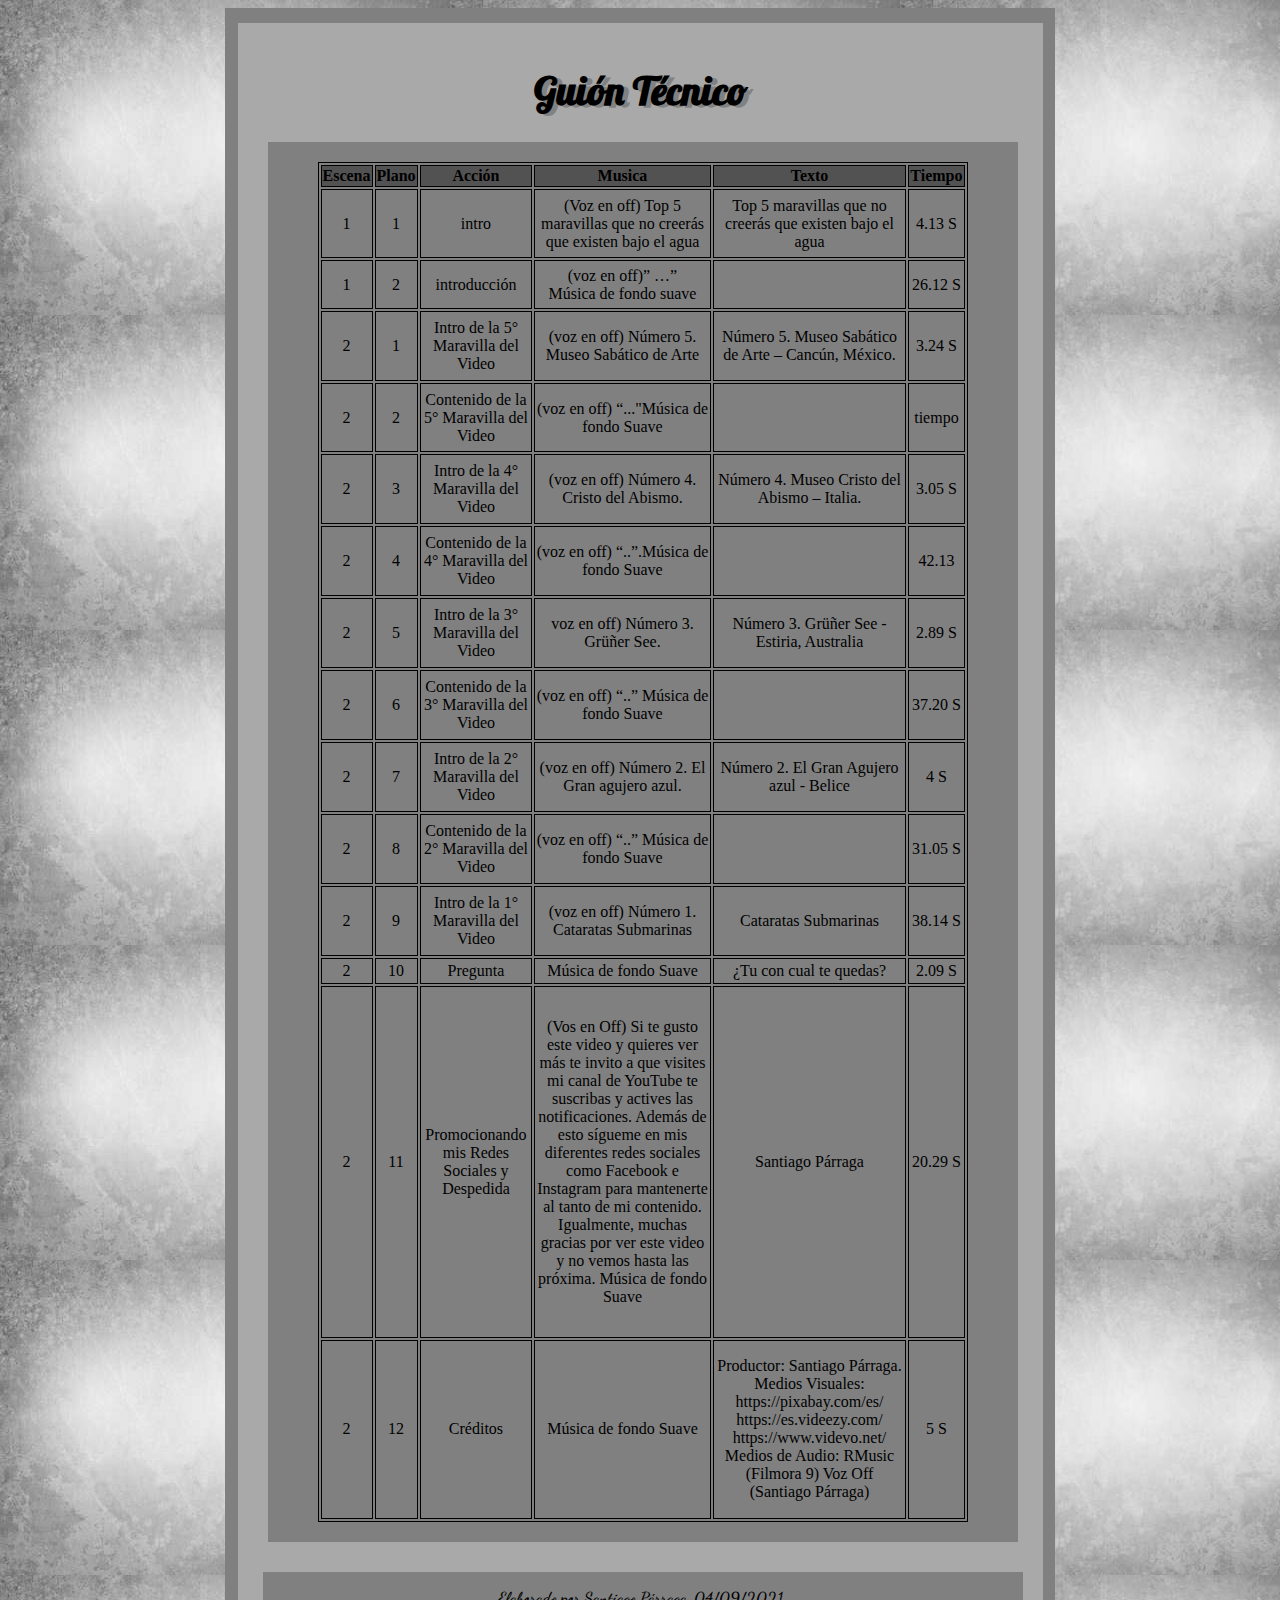
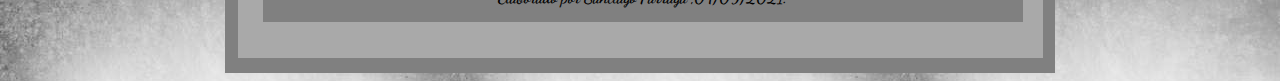
<file: Guión.html>
<!DOCTYPE html>
<html lang="en">
<head>
    <meta charset="UTF-8">
    <meta http-equiv="X-UA-Compatible" content="IE=edge">
    <meta name="viewport" content="width=device-width, initial-scale=1.0">
    <title>Sección 1.1</title>
    <link rel="stylesheet" href="guón.css">
    <link href="https://fonts.googleapis.com/css2?family=Andada+Pro&family=Lobster&display=swap" 
    rel="stylesheet">
    <link rel="preconnect" href="https://fonts.googleapis.com">
    <link rel="preconnect" href="https://fonts.gstatic.com" crossorigin>
    <link href="https://fonts.googleapis.com/css2?family=Dancing+Script&display=swap" rel="stylesheet">
</head>
<body>
    <div>
        <div>
            <h1>Guión Técnico</h1>

            <aside class="Aside_1">
                <table style="margin-top: 20px;">
                    <thead>
                        <th>Escena</th>
                        <th>Plano</th>
                        <th>Acción</th>
                        <th>Musica</th>
                        <th>Texto</th>
                        <th>Tiempo</th>
                    </thead>

                    <tbody>
                        <tr>
                          <td>1</td>
                          <td>1</td>
                          <td>intro</td>
                          <td>(Voz en off) Top 5 maravillas que no creerás que existen bajo el agua </td>
                          <td>Top 5 maravillas que no creerás que existen bajo el agua</td>
                          <td>4.13 S</td>
                        </tr>

                        <tr>
                            <td>1</td>
                            <td>2</td>
                            <td>introducción</td>
                            <td>(voz en off)” …” <br>Música de fondo suave</td>
                            <td></td>
                            <td>26.12 S</td>
                        </tr>

                        <tr>
                            <td>2</td>
                            <td>1</td>
                            <td>Intro de la 5° Maravilla del Video</td>
                            <td>(voz en off) Número 5. Museo Sabático de Arte</td>
                            <td>Número 5. Museo Sabático de Arte – Cancún, México. </td>
                            <td>3.24 S</td>
                        </tr>

                        <tr>
                            <td>2</td>
                            <td>2</td>
                            <td>Contenido de la 5° Maravilla del Video</td>
                            <td>(voz en off) “..."Música de fondo Suave</td>
                            <td></td>
                            <td>tiempo</td>
                        </tr>

                        <tr>
                            <td>2</td>
                            <td>3</td>
                            <td>Intro de la 4° Maravilla del Video</td>
                            <td>(voz en off) Número 4. Cristo del Abismo.</td>
                            <td>Número 4. Museo Cristo del Abismo – Italia.</td>
                            <td>3.05 S</td>
                        </tr>

                        <tr>
                            <td>2</td>
                            <td>4</td>
                            <td>Contenido de la 4° Maravilla del Video</td>
                            <td>(voz en off) “..”.Música de fondo Suave</td>
                            <td></td>
                            <td>42.13 </td>
                        </tr>

                        <tr>
                            <td>2</td>
                            <td>5</td>
                            <td>Intro de la 3° Maravilla del Video</td>
                            <td>voz en off) Número 3. Grüñer See.</td>
                            <td>Número 3. Grüñer See -Estiria, Australia</td>
                            <td>2.89 S</td>
                        </tr>

                        <tr>
                            <td>2</td>
                            <td>6</td>
                            <td>Contenido de la 3° Maravilla del Video</td>
                            <td>(voz en off) “..”
                                Música de fondo Suave
                                </td>
                            <td></td>
                            <td>37.20 S</td>
                        </tr>

                        <tr>
                            <td>2</td>
                            <td>7</td>
                            <td>Intro de la 2° Maravilla del Video</td>
                            <td>(voz en off) Número 2. El Gran agujero azul.</td>
                            <td>Número 2. El Gran Agujero azul - Belice</td>
                            <td>4 S</td>
                        </tr>

                        <tr>
                            <td>2</td>
                            <td>8</td>
                            <td>Contenido de la 2° Maravilla del Video</td>
                            <td>(voz en off) “..”
                                Música de fondo Suave
                                </td>
                            <td></td>
                            <td>31.05 S</td>
                        </tr>

                        <tr>
                            <td>2</td>
                            <td>9</td>
                            <td>Intro de la 1° Maravilla del Video</td>
                            <td>(voz en off) Número 1. 
                                Cataratas Submarinas
                                </td>
                            <td>Cataratas Submarinas</td>
                            <td>38.14 S</td>
                        </tr>

                        <tr>
                            <td>2</td>
                            <td>10</td>
                            <td>Pregunta</td>
                            <td>Música de fondo Suave</td>
                            <td>¿Tu con cual te quedas?</td>
                            <td>2.09 S</td>
                        </tr>

                        <tr>
                            <td>2</td>
                            <td>11</td>
                            <td>Promocionando mis Redes Sociales y Despedida</td>
                            <td>(Vos en Off) Si te gusto este video y quieres ver más te invito a que visites mi canal de YouTube te suscribas y actives las notificaciones. Además de esto sígueme en mis diferentes redes sociales como Facebook e Instagram para mantenerte al tanto de mi contenido. Igualmente, muchas gracias por ver este video y no vemos hasta las próxima.
                                Música de fondo Suave
                                </td>
                            <td>Santiago Párraga</td>
                            <td>20.29 S</td>
                        </tr>

                        <tr>
                            <td>2</td>
                            <td>12</td>
                            <td>Créditos</td>
                            <td>Música de fondo Suave</td>
                            <td>Productor: Santiago Párraga.
                                Medios Visuales: 
                                https://pixabay.com/es/
                                https://es.videezy.com/
                                https://www.videvo.net/
                                Medios de Audio:
                                RMusic (Filmora 9)
                                Voz Off (Santiago Párraga)
                                </td>
                            <td>5 S</td>
                        </tr>
                        
                        

                    </tbody>
                </table>       
            </aside>

          <footer>
              <p>Elaborado por Santiago Párraga ,04/09/2021.</p>
          </footer>

        </div>
    </div>
    
</body>
</html>
</file>
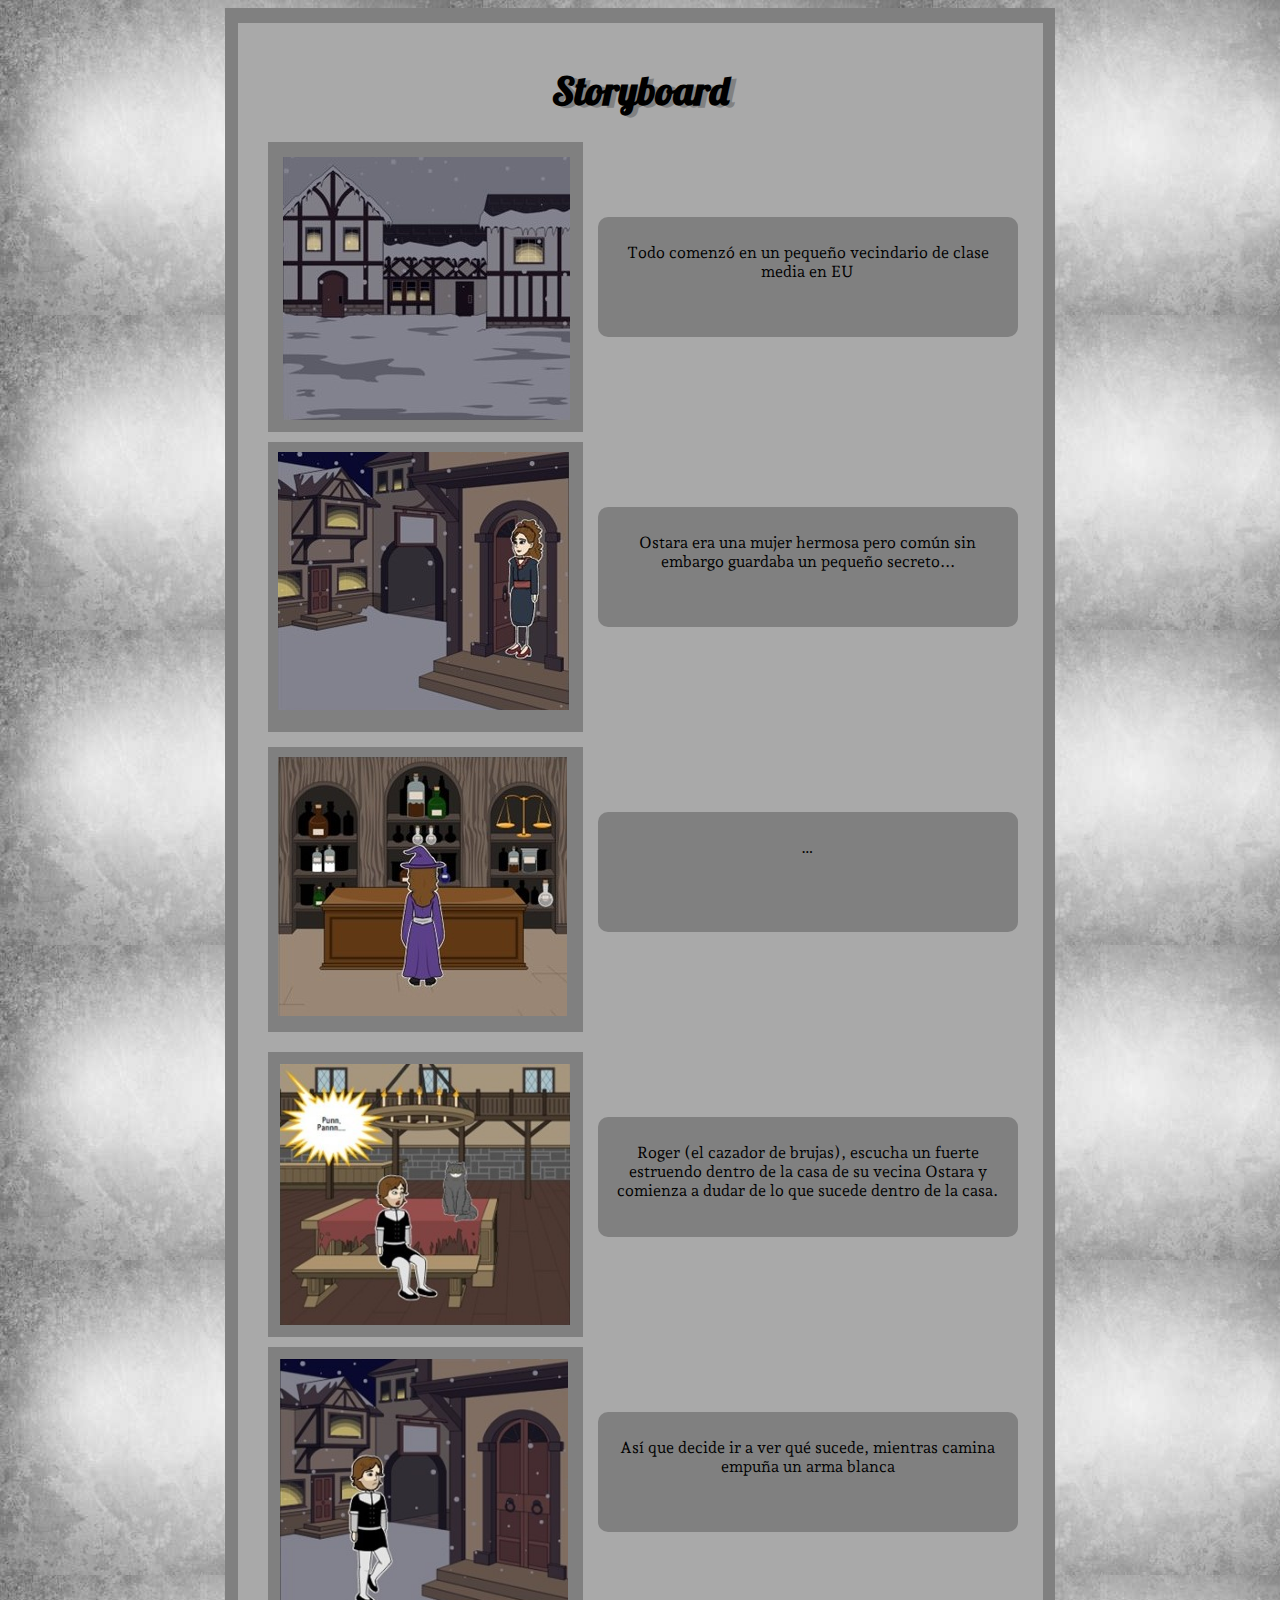
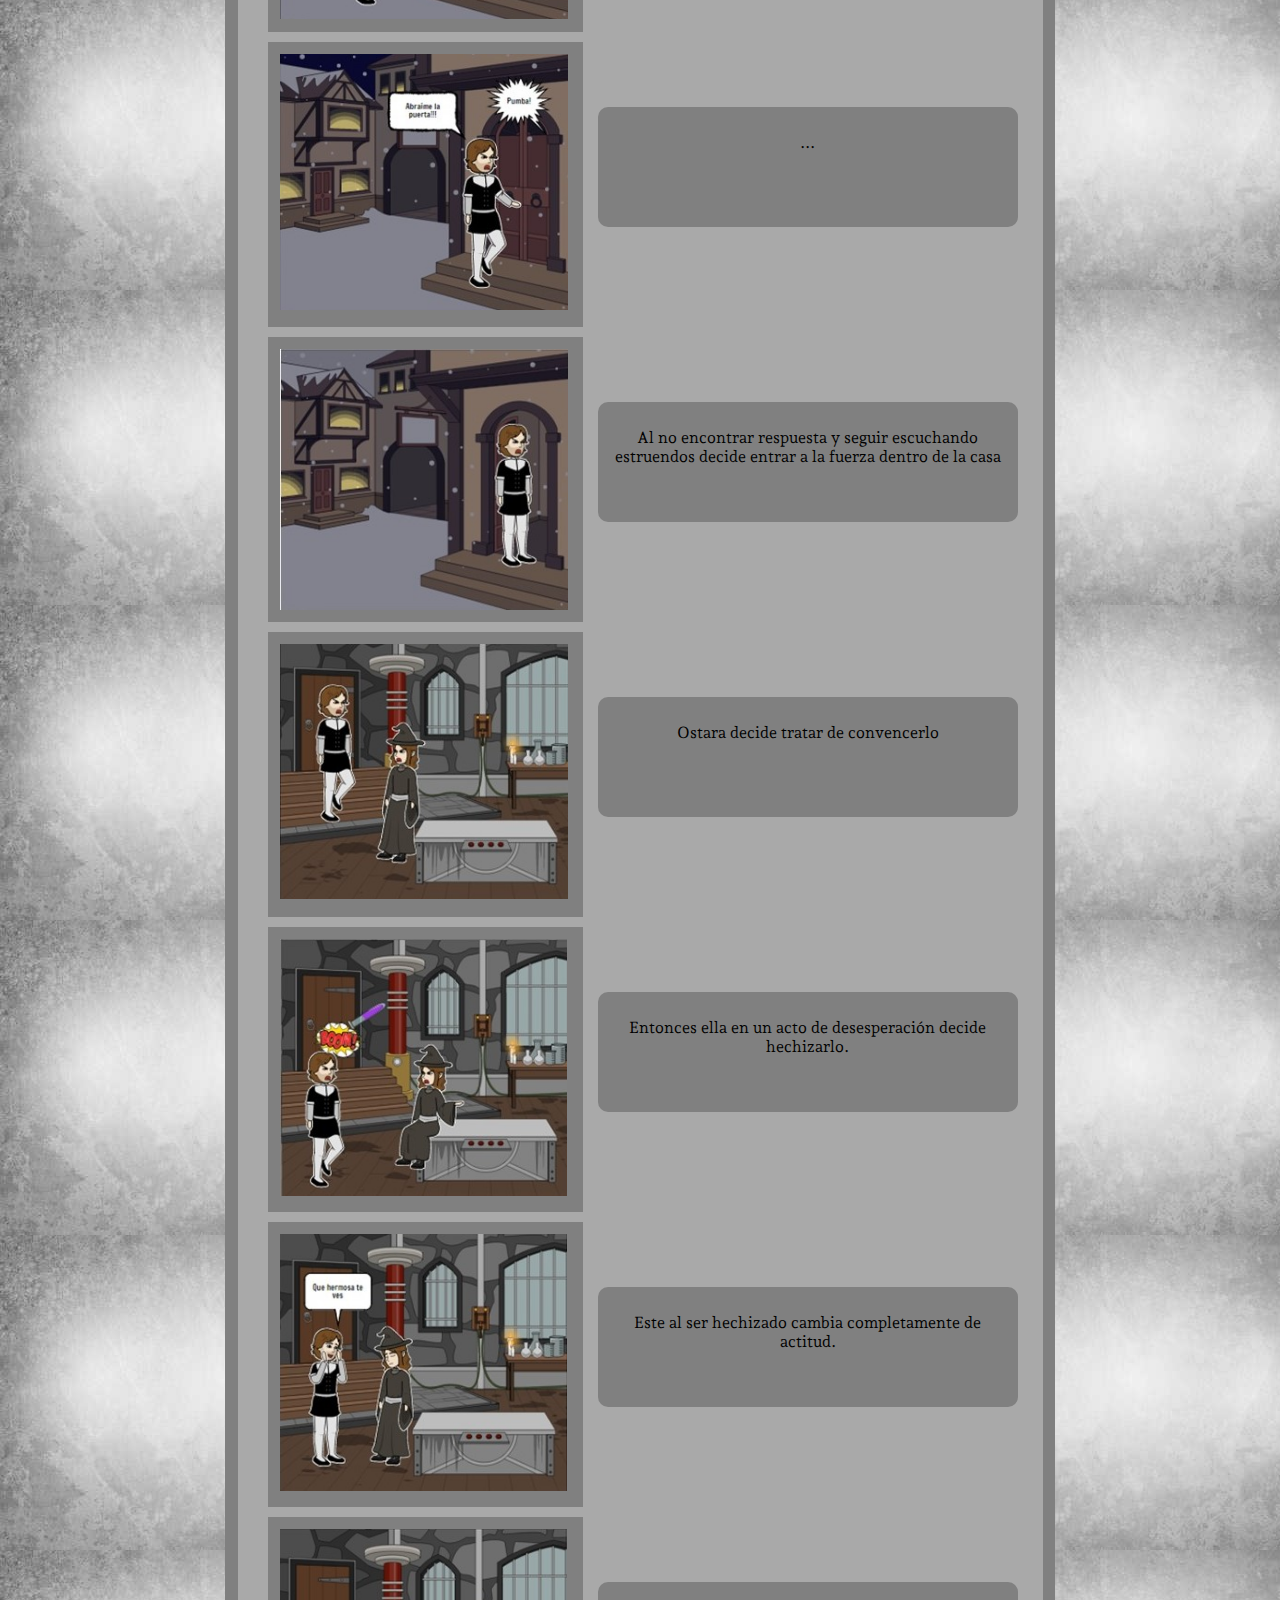
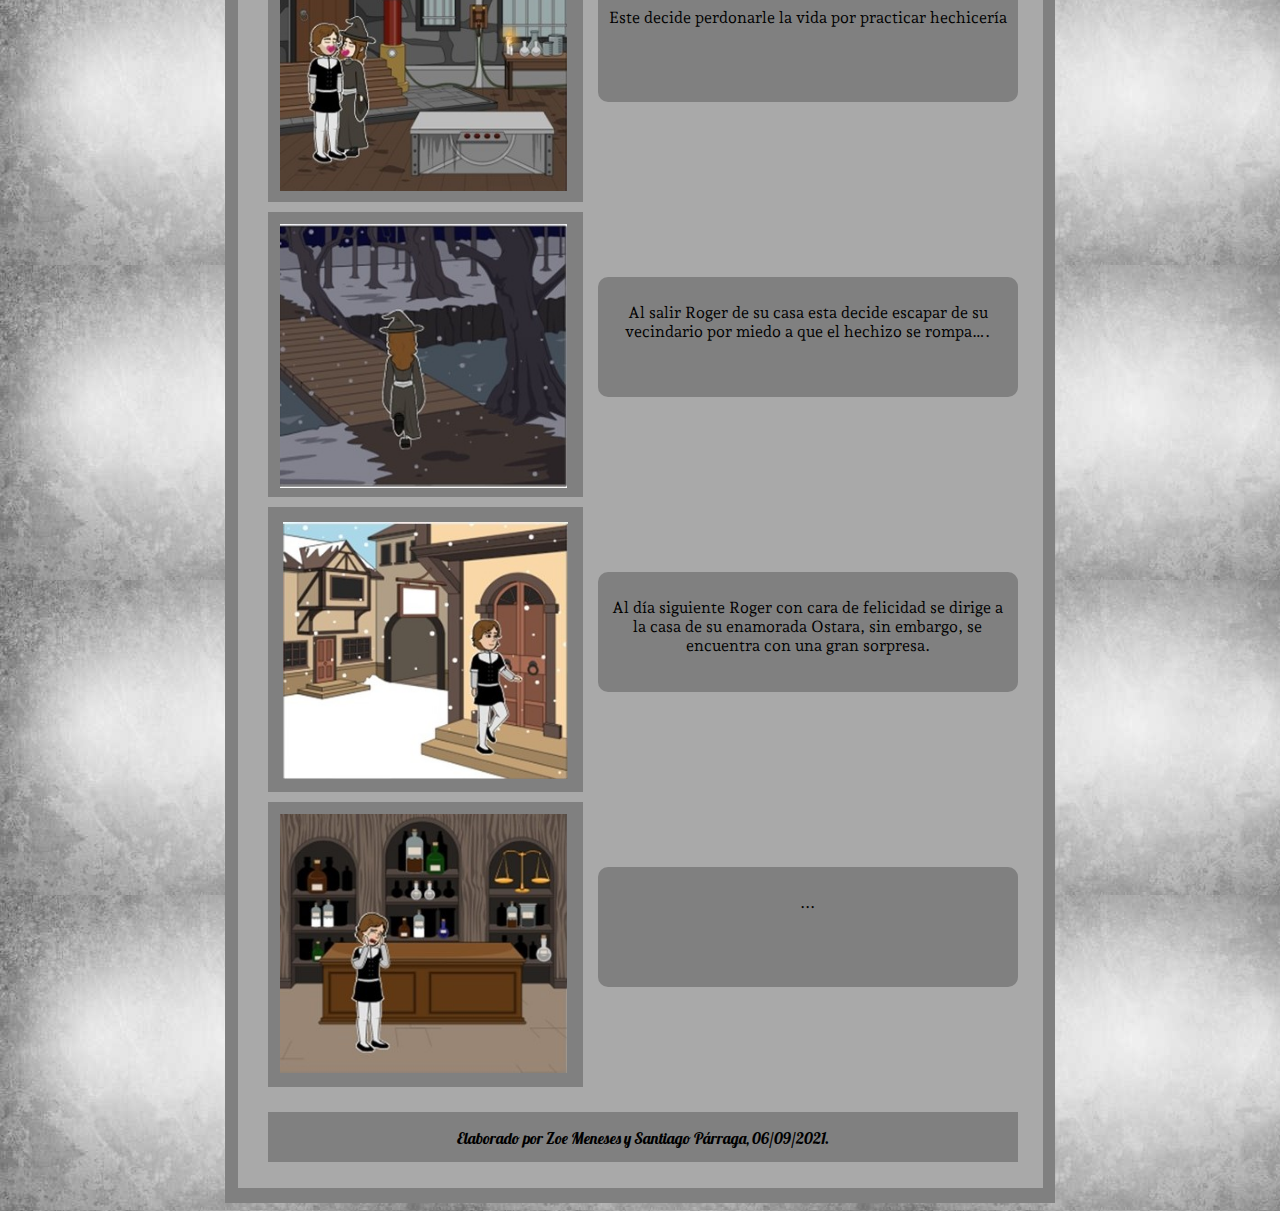
<file: Story.html>
<!DOCTYPE html>
<html lang="en">
<head>
    <meta charset="UTF-8">
    <meta http-equiv="X-UA-Compatible" content="IE=edge">
    <meta name="viewport" content="width=device-width, initial-scale=1.0">
    <title>Document</title>
    <link rel="stylesheet" href="Story.css">
    <link href="https://fonts.googleapis.com/css2?family=Andada+Pro&family=Lobster&display=swap" 
    rel="stylesheet">
    <link rel="preconnect" href="https://fonts.googleapis.com">
    <link rel="preconnect" href="https://fonts.gstatic.com" crossorigin>
    <link href="https://fonts.googleapis.com/css2?family=Dancing+Script&display=swap" rel="stylesheet">
</head>
<body>
    <div>
        <div>
            <h1>Storyboard</h1>

            <aside class="Aside_1">
                <img src="imgstory/N1.jpg" alt="" class="img1">
            </aside>

            <aside class="Text_1">
                <p>Todo comenzó en un pequeño vecindario de clase media en EU</p>
            </aside>

            <aside class="Aside_2">
                <img src="imgstory/N2.jpg" alt="" class="img2">
            </aside>

            <aside class="Text_2">
                <p>Ostara era una mujer hermosa pero común sin embargo guardaba un pequeño secreto...</p>
            </aside>

            <aside class="Aside_3">
                <img src="imgstory/N3.jpg" alt="" class="img3">
            </aside>

            <aside class="Text_3">
                <p>…</p>
            </aside>

            <aside class="Aside_4">
                <img src="imgstory/N4.jpg" alt="" class="img4">
            </aside>

            <aside class="Text_4">
                <p>Roger (el cazador de brujas), escucha un fuerte estruendo dentro de la casa de su vecina
                Ostara y comienza a dudar de lo que sucede dentro de la casa.</p>
            </aside>

            <aside class="Aside_5">
                <img src="imgstory/N5.jpg" alt="" class="img5">
            </aside>

            <aside class="Text_5">
                <p>Así que decide ir a ver qué sucede, mientras camina empuña un arma blanca</p>
            </aside>

            <aside class="Aside_6">
                <img src="imgstory/N6.jpg" alt="" class="img6">
            </aside>

            <aside class="Text_6">
                <p>...</p>
            </aside>

            <aside class="Aside_7">
                <img src="imgstory/N7.jpg" alt="" class="img7">
            </aside>

            <aside class="Text_7">
                <p>Al no encontrar respuesta y seguir escuchando estruendos decide entrar a la fuerza dentro 
                de la casa</p>
            </aside>

            <aside class="Aside_8">
                <img src="imgstory/N8.jpg" alt="" class="img8">
            </aside>

            <aside class="Text_8">
                <p>Ostara decide tratar de convencerlo</p>
            </aside>

            <aside class="Aside_9">
                <img src="imgstory/N9.jpg" alt="" class="img9">
            </aside>

            <aside class="Text_9">
                <p>Entonces ella en un acto de desesperación decide hechizarlo.</p>
            </aside>

            <aside class="Aside_10">
                <img src="imgstory/N10.jpg" alt="" class="img10">
            </aside>

            <aside class="Text_10">
                <p>Este al ser hechizado cambia completamente de actitud.</p>
            </aside>

            <aside class="Aside_11">
                <img src="imgstory/N11.jpg" alt="" class="img11">
            </aside>

            <aside class="Text_11">
                <p>Este decide perdonarle la vida por practicar hechicería</p>
            </aside>

            <aside class="Aside_12">
                <img src="imgstory/N12.jpg" alt="" class="img12">
            </aside>

            <aside class="Text_12">
                <p>Al salir Roger de su casa esta decide escapar de su vecindario por miedo a que el hechizo 
                se rompa….</p>
            </aside>

            <aside class="Aside_13">
                <img src="imgstory/N13.jpg" alt="" class="" style="width: 285px;padding: 15px;">
            </aside>

            <aside class="Text_13">
                <p>Al día siguiente Roger con cara de felicidad se dirige a la casa de su enamorada Ostara,
                sin embargo, se encuentra con una gran sorpresa.</p>
            </aside>

            <aside class="Aside_14">
                <img src="imgstory/N14.jpg" alt="" class="img14">
            </aside>

            <aside class="Text_14">
                <p>...</p>
            </aside>

            <footer>
                <p>Elaborado por Zoe Meneses y Santiago Párraga, 06/09/2021.</p>
            </footer>
            
        </div>
    </div>
</body>
</html>
</file>
<file: guón.css>
body{
    background-image:url(Fondo.jpg)
}

body div{
    width: 830px;
    height: 1650px;
    background-color: gray;
    margin: auto;
    padding-top: 15px;
}

body div div{
    width: 805px;
    height: 1620px;
    background-color: darkgray;   
}
    
h1{
    font-family: 'Lobster', cursive;
    font-size: 40px;
    text-shadow: 5px 2px rgb(129, 129, 129);
    text-align: center;
}
.Aside_1{
    background-color: gray;
    width: 750px;
    height: 1400px;
    display: grid;
    margin-left: 30px;
    float: left;
}

table,th,td{
    border: 1px solid black;
    text-align: center;
}

table th{
    background-color: rgb(83, 82, 82);
}

table{
    margin-left: 50px;
    margin-right: 50px;
    margin-top: 20px;
    margin-bottom: 20px;
}

footer{
    background-color: gray;
    height: 50px;
    width: 760px;
    float: left;
    margin-top: 30px;
    margin-left: 25px;
}

footer p{
    font-family: 'Dancing Script', cursive;
    text-align: center;
    font-weight: 900;

}
</file>
<file: Story.css>
body{
    background-image:url(Fondo.jpg)
}

body div{
    width: 830px;
    height: 4380px;
    background-color: gray;
    margin: auto;
    padding-top: 15px;
}

body div div{
    width: 805px;
    height: 4350px;
    background-color: darkgray;   
}
    
h1{
    font-family: 'Lobster', cursive;
    font-size: 40px;
    text-shadow: 5px 2px rgb(129, 129, 129);
    text-align: center;
}
.Aside_1{
    background-color: gray;
    width: 315px;
    height: 290px;
    display: grid;
    margin-left: 30px;
    float: left;
}
.img1{
    padding: 15px;
}

.Text_1{
    background-color: gray;
    width: 400px;
    height: 100px;
    float: left;
    margin-top: 75px;
    margin-bottom: 95px;
    margin-left: 15px;
    padding: 10px;
    border-radius: 10px;
    font-family: 'Andada Pro', serif;
    text-align: center;
}

.Aside_2{
    float: left;
    background-color: gray;
    width: 315px;
    height: 290px;
    display: grid;
    margin-left: 30px;
    margin-top: 10px;
}

.img2{
    padding: 10px;
}

.Text_2{
    background-color: gray;
    width: 400px;
    height: 100px;
    float: left;
    margin-top: 75px;
    margin-bottom: 110px;
    margin-left: 15px;
    padding: 10px;
    border-radius: 10px;
    font-family: 'Andada Pro', serif;
    text-align: center;
}

.Aside_3{
    float: left;
    background-color: gray;
    width: 315px;
    height: 285px;
    display: grid;
    margin-left: 30px;
    margin-top: 10px;
}

.img3{
    padding: 10px;
}

.Text_3{
    background-color: gray;
    width: 400px;
    height: 100px;
    float: left;
    margin-top: 75px;
    margin-bottom: 110px;
    margin-left: 15px;
    padding: 10px;
    border-radius: 10px;
    font-family: 'Andada Pro', serif;
    text-align: center;
}

.Aside_4{
    float: left;
    background-color: gray;
    width: 315px;
    height: 285px;
    display: grid;
    margin-left: 30px;
    margin-top: 10px;
}

.img4{
    padding: 12px;
    width: 290px;
}

.Text_4{
    background-color: gray;
    width: 400px;
    height: 100px;
    float: left;
    margin-top: 75px;
    margin-bottom: 100px;
    margin-left: 15px;
    padding: 10px;
    border-radius: 10px;
    font-family: 'Andada Pro', serif;
    text-align: center;
}

.Aside_5{
    float: left;
    background-color: gray;
    width: 315px;
    height: 285px;
    display: grid;
    margin-left: 30px;
    margin-top: 10px;
}

.img5{
    padding: 12px;
    width: 288px;
}

.Text_5{
    background-color: gray;
    width: 400px;
    height: 100px;
    float: left;
    margin-top: 75px;
    margin-bottom: 100px;
    margin-left: 15px;
    padding: 10px;
    border-radius: 10px;
    font-family: 'Andada Pro', serif;
    text-align: center;
}

.Aside_6{
    float: left;
    background-color: gray;
    width: 315px;
    height: 285px;
    display: grid;
    margin-left: 30px;
    margin-top: 10px;
}

.img6{
    padding: 12px;
    width: 288px;
}

.Text_6{
    background-color: gray;
    width: 400px;
    height: 100px;
    float: left;
    margin-top: 75px;
    margin-bottom: 100px;
    margin-left: 15px;
    padding: 10px;
    border-radius: 10px;
    font-family: 'Andada Pro', serif;
    text-align: center;
}

.Aside_7{
    float: left;
    background-color: gray;
    width: 315px;
    height: 285px;
    display: grid;
    margin-left: 30px;
    margin-top: 10px;
}

.img7{
    padding: 12px;
    width: 288px;
}

.Text_7{
    background-color: gray;
    width: 400px;
    height: 100px;
    float: left;
    margin-top: 75px;
    margin-bottom: 100px;
    margin-left: 15px;
    padding: 10px;
    border-radius: 10px;
    font-family: 'Andada Pro', serif;
    text-align: center;
}

.Aside_8{
    float: left;
    background-color: gray;
    width: 315px;
    height: 285px;
    display: grid;
    margin-left: 30px;
    margin-top: 10px;
}

.img8{
    padding: 12px;
    width: 288px;
}

.Text_8{
    background-color: gray;
    width: 400px;
    height: 100px;
    float: left;
    margin-top: 75px;
    margin-bottom: 100px;
    margin-left: 15px;
    padding: 10px;
    border-radius: 10px;
    font-family: 'Andada Pro', serif;
    text-align: center;
}

.Aside_9{
    float: left;
    background-color: gray;
    width: 315px;
    height: 285px;
    display: grid;
    margin-left: 30px;
    margin-top: 10px;
}

.img9{
    padding: 12px;
    width: 287px;
}

.Text_9{
    background-color: gray;
    width: 400px;
    height: 100px;
    float: left;
    margin-top: 75px;
    margin-bottom: 100px;
    margin-left: 15px;
    padding: 10px;
    border-radius: 10px;
    font-family: 'Andada Pro', serif;
    text-align: center;
}

.Aside_10{
    float: left;
    background-color: gray;
    width: 315px;
    height: 285px;
    display: grid;
    margin-left: 30px;
    margin-top: 10px;
}

.img10{
    padding: 12px;
    width: 287px;
}

.Text_10{
    background-color: gray;
    width: 400px;
    height: 100px;
    float: left;
    margin-top: 75px;
    margin-bottom: 100px;
    margin-left: 15px;
    padding: 10px;
    border-radius: 10px;
    font-family: 'Andada Pro', serif;
    text-align: center;
}

.Aside_11{
    float: left;
    background-color: gray;
    width: 315px;
    height: 285px;
    display: grid;
    margin-left: 30px;
    margin-top: 10px;
}

.img11{
    padding: 12px;
    width: 287px;
}

.Text_11{
    background-color: gray;
    width: 400px;
    height: 100px;
    float: left;
    margin-top: 75px;
    margin-bottom: 100px;
    margin-left: 15px;
    padding: 10px;
    border-radius: 10px;
    font-family: 'Andada Pro', serif;
    text-align: center;
}

.Aside_12{
    float: left;
    background-color: gray;
    width: 315px;
    height: 285px;
    display: grid;
    margin-left: 30px;
    margin-top: 10px;
}

.img12{
    padding: 12px;
    width: 287px;
}

.Text_12{
    background-color: gray;
    width: 400px;
    height: 100px;
    float: left;
    margin-top: 75px;
    margin-bottom: 100px;
    margin-left: 15px;
    padding: 10px;
    border-radius: 10px;
    font-family: 'Andada Pro', serif;
    text-align: center;
}

.Aside_13{
    float: left;
    background-color: gray;
    width: 315px;
    height: 285px;
    display: grid;
    margin-left: 30px;
    margin-top: 10px;
}

.img13{
    padding: 12px;
    width: 280px;
}

.Text_13{
    background-color: gray;
    width: 400px;
    height: 100px;
    float: left;
    margin-top: 75px;
    margin-bottom: 100px;
    margin-left: 15px;
    padding: 10px;
    border-radius: 10px;
    font-family: 'Andada Pro', serif;
    text-align: center;
}

.Aside_14{
    float: left;
    background-color: gray;
    width: 315px;
    height: 285px;
    display: grid;
    margin-left: 30px;
    margin-top: 10px;
}

.img14{
    padding: 12px;
    width: 287px;
}

.Text_14{
    background-color: gray;
    width: 400px;
    height: 100px;
    float: left;
    margin-top: 75px;
    margin-bottom: 100px;
    margin-left: 15px;
    padding: 10px;
    border-radius: 10px;
    font-family: 'Andada Pro', serif;
    text-align: center;
}

footer{
    background-color: gray;
    height: 50px;
    width: 750px;
    margin-left: 30px;
    margin-right:30px;
    margin-top: 25px;
    float: left;
}

footer p{
    font-family: 'Lobster', cursive; 
    text-align: center;
}
</file>
